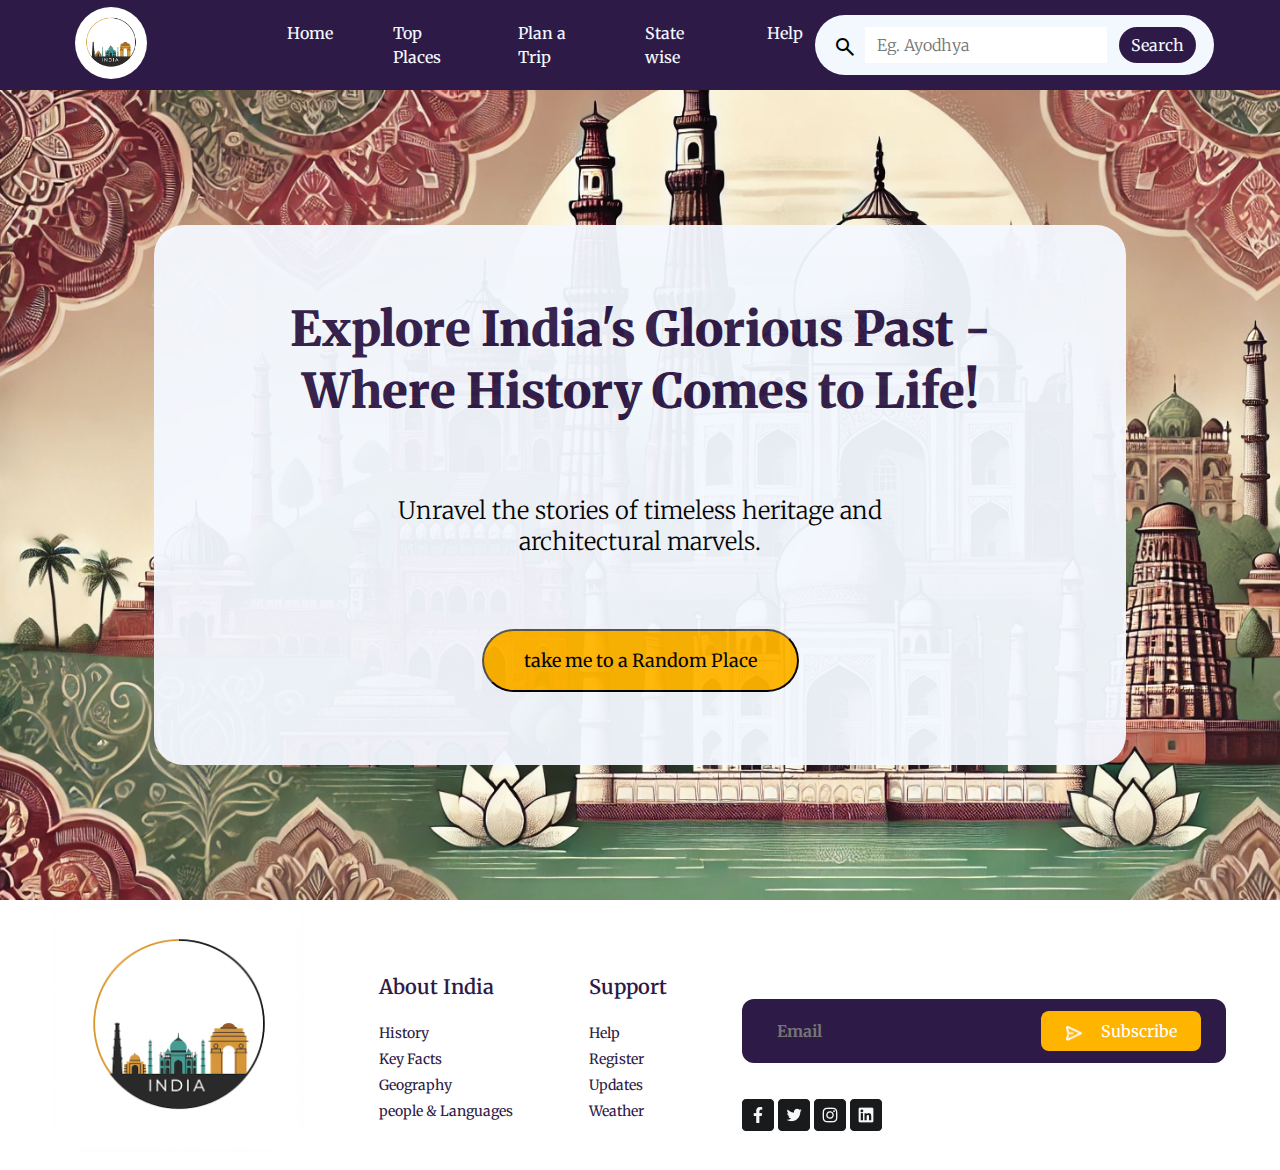
<file: index.html>
<!DOCTYPE html>
<html lang="en">
<head>
    <meta charset="UTF-8">
    <meta name="viewport" content="width=device-width, initial-scale=1.0">
    <title>Historical places|Home</title>
    <!-- CSS -->
     <link rel="stylesheet" href="./style.css">
    <!-- Google Font -->
    <link rel="preconnect" href="https://fonts.googleapis.com">
    <link rel="preconnect" href="https://fonts.gstatic.com" crossorigin>
    <link href="https://fonts.googleapis.com/css2?family=Merriweather:ital,wght@0,300;0,400;0,900;1,300&display=swap" rel="stylesheet">


    <!-- icons -->
    <link rel="stylesheet" href="https://fonts.googleapis.com/css2?family=Material+Symbols+Outlined:opsz,wght,FILL,GRAD@24,400,0,0&icon_names=search" />
</head>
<body>
    <div class="container">
        <section class="navbar">
            <nav class="navbar-container">
                <div class="navbar-logo">
                    <img src="./assets/logo.png" alt="logo">
                </div>
                <div class="nav-list">
                    <ul class="list">
                        <li class="list-item"><a href="./index.html">Home</a></li>
                        <li class="list-item"><a href="./topPlace.html">Top Places</a></li>
                        <li class="list-item"><a href="./planATrip.html">Plan a Trip</a></li>
                        <li class="list-item"><a href="./State.html">State wise</a></li>
                        <li class="list-item"><a href="./help.html">Help</a></li>
                    </ul>
                </div>
                <div class="nav-search">
                    <div class="nav-search-input">
                        <span class= "material-symbols-outlined">search</span>
                        <input type="text" placeholder="Eg. Ayodhya">
                    </div>
                    <button class="navbar-btn">Search</button>
                </div>
            </nav>
        </section>

        <section class="banner">
            <div class="banner-container">
                <h1 class="heading-text">
                    Explore India's Glorious Past - Where History Comes to Life!
                </h1>
                <p class="description">
                    Unravel the stories of timeless heritage and architectural marvels.
                </p>
                
                <button class="banner-btn">
                    <a href="#">take me to a Random Place</a>
                </button>
                
            </div>
        </section>

        <!-- Creating a footer section -->
      <footer>
        
        <img
          src="./assets/logo.png"
          alt="beatsLogo-footer"
          class="footer-logo"
        />

        <!-- Creating a About India menu -->
        <ul>
          <li><a href="#">About India</a></li>
          <li><a href="#">History</a></li>
          <li><a href="#">Key Facts</a></li>
          <li><a href="#">Geography</a></li>
          <li><a href="#">people & Languages</a></li>
        </ul>

        
        <ul>
          <li><a href="#">Support</a></li>
          <li><a href="#">Help</a></li>
          <li><a href="#">Register</a></li>
          <li><a href="#">Updates</a></li>
          <li><a href="#">Weather</a></li>
        </ul>

        <div class="footer-SocialMeadia">
          <div class="footer-email-section">
            <input type="email" placeholder="Email" />
            <div class="email-subscription">
              <img src="./assets/rightArrow.png" alt="rightArrow" />
              <p>Subscribe</p>
            </div>
          </div>

          <div>
            <img src="./assets/facebook.png" alt="facebook" />
            <img src="./assets/twitter.png" alt="twitter" />
            <img src="./assets/instagram.png" alt="instagram" />
            <img src="./assets/linkedin.png" alt="linkedin" />
          </div>
        </div>
      </footer>
    </div>


</body>
</html>
</file>
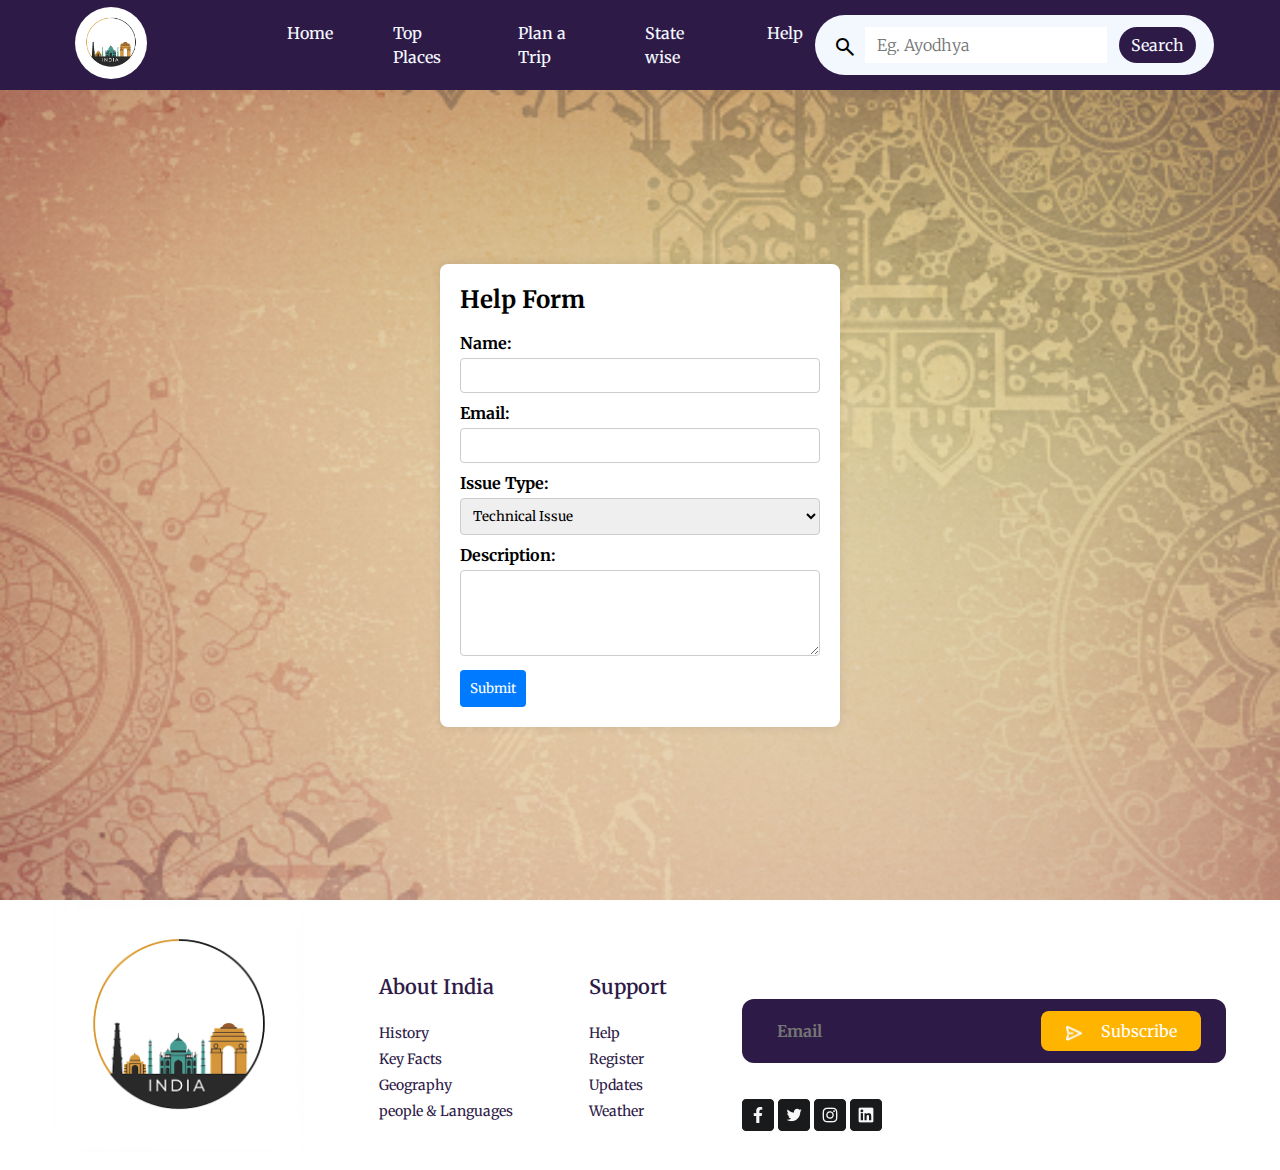
<file: help.html>
<!DOCTYPE html>
<html lang="en">
<head>
    <meta charset="UTF-8">
    <meta name="viewport" content="width=device-width, initial-scale=1.0">
    <title>Help</title>
    <!-- CSS -->
     <link rel="stylesheet" href="./help.css">
    <!-- Google Font -->
    <link rel="preconnect" href="https://fonts.googleapis.com">
    <link rel="preconnect" href="https://fonts.gstatic.com" crossorigin>
    <link href="https://fonts.googleapis.com/css2?family=Merriweather:ital,wght@0,300;0,400;0,900;1,300&display=swap" rel="stylesheet">


    <!-- icons -->
    <link rel="stylesheet" href="https://fonts.googleapis.com/css2?family=Material+Symbols+Outlined:opsz,wght,FILL,GRAD@24,400,0,0&icon_names=search" />
</head>
<body>
    <div class="container">
        <section class="navbar">
            <nav class="navbar-container">
                <div class="navbar-logo">
                    <img src="./assets/logo.png" alt="logo">
                </div>
                <div class="nav-list">
                    <ul class="list">
                        <li class="list-item"><a href="./index.html">Home</a></li>
                        <li class="list-item"><a href="./topPlace.html">Top Places</a></li>
                        <li class="list-item"><a href="./planATrip.html">Plan a Trip</a></li>
                        <li class="list-item"><a href="./State.html">State wise</a></li>
                        <li class="list-item"><a href="./help.html">Help</a></li>
                    </ul>
                </div>
                <div class="nav-search">
                    <div class="nav-search-input">
                        <span class= "material-symbols-outlined">search</span>
                        <input type="text" placeholder="Eg. Ayodhya">
                    </div>
                    <button class="navbar-btn">Search</button>
                </div>
            </nav>
        </section>
<!-- Main  -->
<main>

<body>
    <div class="form-container">
        <h2>Help Form</h2>
        <form action="#" method="post">
            <label for="name">Name:</label>
            <input type="text" id="name" name="name" required>
            
            <label for="email">Email:</label>
            <input type="email" id="email" name="email" required>
            
            <label for="issue">Issue Type:</label>
            <select id="issue" name="issue">
                <option value="technical">Technical Issue</option>
                <option value="billing">Billing Inquiry</option>
                <option value="general">General Question</option>
                <option value="other">Other</option>
            </select>
            
            <label for="description">Description:</label>
            <textarea id="description" name="description" rows="4" required></textarea>
            
            <button type="submit">Submit</button>
        </form>
    </div>
</main>

<!-- Creating a footer section -->
<footer>
        
    <img
      src="./assets/logo.png"
      alt="beatsLogo-footer"
      class="footer-logo"
    />

    <!-- Creating a About India menu -->
    <ul>
      <li><a href="#">About India</a></li>
      <li><a href="#">History</a></li>
      <li><a href="#">Key Facts</a></li>
      <li><a href="#">Geography</a></li>
      <li><a href="#">people & Languages</a></li>
    </ul>

    
    <ul>
      <li><a href="#">Support</a></li>
      <li><a href="#">Help</a></li>
      <li><a href="#">Register</a></li>
      <li><a href="#">Updates</a></li>
      <li><a href="#">Weather</a></li>
    </ul>

    <div class="footer-SocialMeadia">
      <div class="footer-email-section">
        <input type="email" placeholder="Email" />
        <div class="email-subscription">
          <img src="./assets/rightArrow.png" alt="rightArrow" />
          <p>Subscribe</p>
        </div>
      </div>

      <div>
        <img src="./assets/facebook.png" alt="facebook" />
        <img src="./assets/twitter.png" alt="twitter" />
        <img src="./assets/instagram.png" alt="instagram" />
        <img src="./assets/linkedin.png" alt="linkedin" />
      </div>
    </div>
  </footer>
</div>
</body>
</html>
</file>
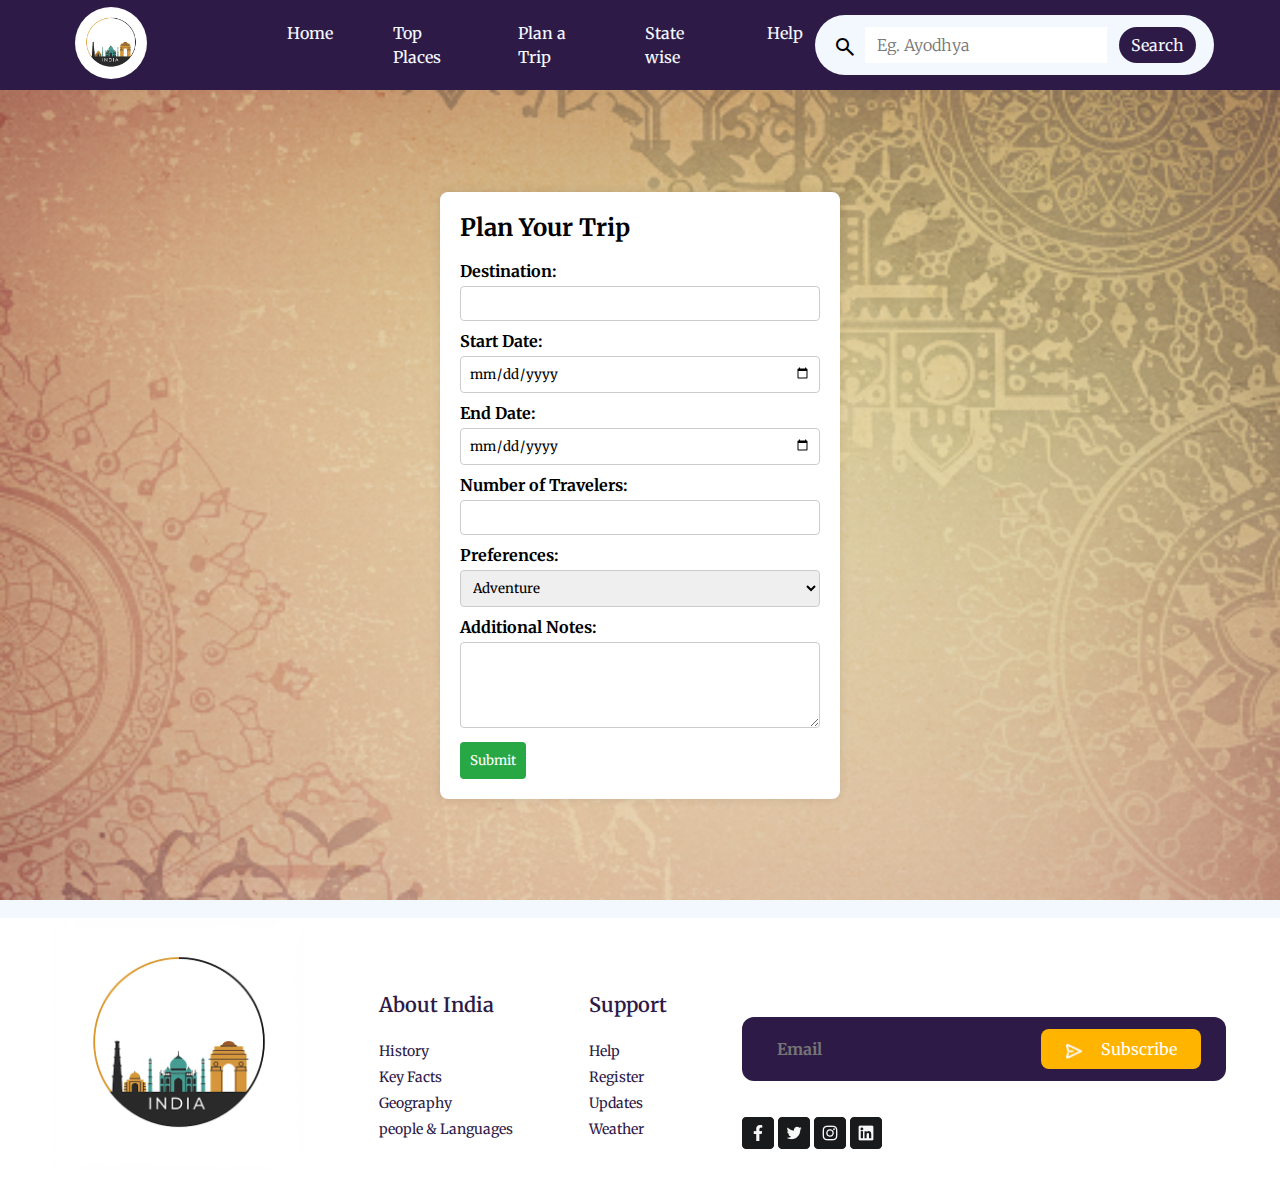
<file: planATrip.html>
<!DOCTYPE html>
<html lang="en">
<head>
    <meta charset="UTF-8">
    <meta name="viewport" content="width=device-width, initial-scale=1.0">
    <title>Plan A Trip</title>
    <!-- CSS -->
     <link rel="stylesheet" href="./planATrip.css">
    <!-- Google Font -->
    <link rel="preconnect" href="https://fonts.googleapis.com">
    <link rel="preconnect" href="https://fonts.gstatic.com" crossorigin>
    <link href="https://fonts.googleapis.com/css2?family=Merriweather:ital,wght@0,300;0,400;0,900;1,300&display=swap" rel="stylesheet">


    <!-- icons -->
    <link rel="stylesheet" href="https://fonts.googleapis.com/css2?family=Material+Symbols+Outlined:opsz,wght,FILL,GRAD@24,400,0,0&icon_names=search" />
</head>
<body>
    <div class="container">
        <section class="navbar">
            <nav class="navbar-container">
                <div class="navbar-logo">
                    <img src="./assets/logo.png" alt="logo">
                </div>
                <div class="nav-list">
                    <ul class="list">
                        <li class="list-item"><a href="./index.html">Home</a></li>
                        <li class="list-item"><a href="./topPlace.html">Top Places</a></li>
                        <li class="list-item"><a href="./planATrip.html">Plan a Trip</a></li>
                        <li class="list-item"><a href="./State.html">State wise</a></li>
                        <li class="list-item"><a href="./help.html">Help</a></li>
                    </ul>
                </div>
                <div class="nav-search">
                    <div class="nav-search-input">
                        <span class= "material-symbols-outlined">search</span>
                        <input type="text" placeholder="Eg. Ayodhya">
                    </div>
                    <button class="navbar-btn">Search</button>
                </div>
            </nav>
        </section>
<!-- Main  -->
<main>
    <div class="form-container">
        <h2>Plan Your Trip</h2>
        <form action="#" method="post">
            <label for="destination">Destination:</label>
            <input type="text" id="destination" name="destination" required>
            
            <label for="start-date">Start Date:</label>
            <input type="date" id="start-date" name="start-date" required>
            
            <label for="end-date">End Date:</label>
            <input type="date" id="end-date" name="end-date" required>
            
            <label for="travelers">Number of Travelers:</label>
            <input type="number" id="travelers" name="travelers" min="1" required>
            
            <label for="preferences">Preferences:</label>
            <select id="preferences" name="preferences">
                <option value="adventure">Adventure</option>
                <option value="relaxation">Relaxation</option>
                <option value="cultural">Cultural</option>
                <option value="nature">Nature</option>
            </select>
            
            <label for="notes">Additional Notes:</label>
            <textarea id="notes" name="notes" rows="4"></textarea>
            
            <button type="submit">Submit</button>
        </form>
    </div>
</main>

<!-- Creating a footer section -->
<footer>
        
    <img
      src="./assets/logo.png"
      alt="beatsLogo-footer"
      class="footer-logo"
    />

    <!-- Creating a About India menu -->
    <ul>
      <li><a href="#">About India</a></li>
      <li><a href="#">History</a></li>
      <li><a href="#">Key Facts</a></li>
      <li><a href="#">Geography</a></li>
      <li><a href="#">people & Languages</a></li>
    </ul>

    
    <ul>
      <li><a href="#">Support</a></li>
      <li><a href="#">Help</a></li>
      <li><a href="#">Register</a></li>
      <li><a href="#">Updates</a></li>
      <li><a href="#">Weather</a></li>
    </ul>

    <div class="footer-SocialMeadia">
      <div class="footer-email-section">
        <input type="email" placeholder="Email" />
        <div class="email-subscription">
          <img src="./assets/rightArrow.png" alt="rightArrow" />
          <p>Subscribe</p>
        </div>
      </div>

      <div>
        <img src="./assets/facebook.png" alt="facebook" />
        <img src="./assets/twitter.png" alt="twitter" />
        <img src="./assets/instagram.png" alt="instagram" />
        <img src="./assets/linkedin.png" alt="linkedin" />
      </div>
    </div>
  </footer>
</div>
</body>
</html>
</file>
<file: style.css>
/* .merriweather-black {
    font-weight: 900;
    font-style: normal;
} */

*{
    margin: 0;
    padding: 0;
    box-sizing: border-box;
    font-family: "Merriweather", serif;   
}
.container{
    width: 100%;
    display: flex;
    flex-direction: column;
    background-color: #F3F8FF;
}

.navbar-container{
    padding: 16px;
    background-color: #2E1A47;
    display: flex;
    flex-direction: row;
    align-items: center;
    justify-content: space-between;
    height: 10vh;
}
.navbar-logo{
    margin-left: 4vw;
    padding: 8px;
    
}
.navbar-logo img{
    height: 8vh;
    border-radius: 50%;
}
.nav-list{
    flex-grow: 1;
    padding-left: 120px;
}
.list{
    display: flex;
    flex-direction: row;
    list-style: none;
    gap: 36px;
}
.list-item{
    padding: 8px 12px;
    border-radius: 8px;
    cursor: pointer;
}
.list-item:hover{
    border: 1px solid #F3F8FF
}
.list-item a{
    font-style: normal;
    color: #F3F8FF;
    text-decoration: none;
    font-weight: 500;
    font-size: 16px;
    line-height: 24px;
}
.nav-search{
    display: flex;
    flex-direction: row;
    gap: 12px;
    margin-right: 50px;
    /* border: 1px solid #F3F8FF ; */
    background-color: #F3F8FF;
    padding: 12px 18px;
    border-radius: 150px;
    cursor: pointer;
}
.nav-search-input{
    display: flex;
    flex-direction: row;
    gap: 8px;
}
.nav-search-input span{
    padding: 8px 0;
    height: 18px;
}
.nav-search-input input{
    font-size: 16px;
    line-height: 20px;
    padding: 8px 12px;
    border: none;
    font-style: normal;
    font-weight: 100;
}
.navbar-btn{
    padding: 8px 12px;
    border-radius: 100px;
    font-size: 16px;
    color: #F3F8FF;
    background-color: #2E1A47;
    cursor: pointer;
    border: none;
}
.navbar-btn:hover{
    color: #2E1A47;
    background-color: #fff;
    border: none;
    box-shadow:#2E1A47 0 0 10px 1px;
}

/* Hero section */
.banner{
    background-image: url(./assets/bgc-main.webp);
    background-attachment: fixed;
    background-size: cover;
    padding: 0 5vw;
    /* opacity: 50%; */
    height: 90vh;
}
.banner-container{
    background-color: #F3F8FF;
    opacity: 95%;
    height: 60vh;
    display: flex;
    flex-direction: column;
    justify-content: space-evenly;
    align-items: center;
    margin: 15vh 7vw;
    border-radius: 30px;
}
.heading-text{
    font-style: normal;
    font-size: 48px;
    font-weight: 900;
    max-width: 60vw;
    line-height: 62px;
    text-align: center;
    color: #2E1A47;
}
.description{
    font-style: normal;
    font-size: 24px;
    max-width: 45vw;
    text-align: center;
    color: black;
    font-weight: 300;
}
.banner-btn{
    padding: 18px 40px;
    font-size: 18px;
    background-color: #FFB400 ;
    opacity: 100%;
    border-radius: 60px;
    cursor: pointer;
}
.banner-btn:hover{
    box-shadow: black 0 0 10px 1px;
}
.banner-btn a{
    text-decoration: none;
    color: black;
}


/* Footer------------- */
/* Designing Footer of website */
footer{
    height: 30vh;
    background-color: #fff;
    display: flex;
    flex-direction: row;
    padding: 54px;
    justify-content: space-between;
    align-items: flex-start;
}
.footer-logo{
    position: relative;
    top: -52px;
    height: 250px;
}
li{
    list-style: none;
}
a{
    text-decoration: none;
    color: #2E1A47;
}
footer ul li:first-child{
    font-size: 20px;
    font-weight: 600;
    padding: 20px 0;
    font-style: normal;
}
footer ul li{
    font-size: 14px;
    line-height: 26px;
}
.footer-SocialMeadia{
    margin-top: 5vh;
    display: flex;
    flex-direction: column;
    gap: 36px;
}
.footer-email-section{
    display: flex;
    flex-direction: row;
    background-color: #2E1A47;
    padding: 12px 25px;
    border-radius: 12px;
    gap: 36px;
    justify-content: space-between;
    align-items: center;
}
.footer-email-section input{
    background-color: transparent;
    font-size: 16px;
    font-weight: 700;
    padding: 5px 10px 5px 10px;
    /* background-color: #181a1b; */
    border: none;
}
.email-subscription{
    background-color: #FFB400;
    display: flex;
    flex-direction: row;
    justify-content: space-between;
    gap: 18px;
    padding: 10px 24px;
    border-radius: 8px;
}
.email-subscription img{
    background-color: transparent;
    height: 16px;
    position: relative;
    top: 4px;
}
.email-subscription p{
    color: white;
}
</file>
<file: help.css>
/* Nav Bar */

*{
    margin: 0;
    padding: 0;
    box-sizing: border-box;
    font-family: "Merriweather", serif;   
}
.container{
    width: 100%;
    display: flex;
    flex-direction: column;
    background-color: #F3F8FF;
}

.navbar-container{
    padding: 16px;
    background-color: #2E1A47;
    display: flex;
    flex-direction: row;
    align-items: center;
    justify-content: space-between;
    height: 10vh;
}
.navbar-logo{
    margin-left: 4vw;
    padding: 8px;
    
}
.navbar-logo img{
    height: 8vh;
    border-radius: 50%;
}
.nav-list{
    flex-grow: 1;
    padding-left: 120px;
}
.list{
    display: flex;
    flex-direction: row;
    list-style: none;
    gap: 36px;
}
.list-item{
    padding: 8px 12px;
    border-radius: 8px;
    cursor: pointer;
}
.list-item:hover{
    border: 1px solid #F3F8FF
}
.list-item a{
    font-style: normal;
    color: #F3F8FF;
    text-decoration: none;
    font-weight: 500;
    font-size: 16px;
    line-height: 24px;
}
.nav-search{
    display: flex;
    flex-direction: row;
    gap: 12px;
    margin-right: 50px;
    /* border: 1px solid #F3F8FF ; */
    background-color: #F3F8FF;
    padding: 12px 18px;
    border-radius: 150px;
    cursor: pointer;
}
.nav-search-input{
    display: flex;
    flex-direction: row;
    gap: 8px;
}
.nav-search-input span{
    padding: 8px 0;
    height: 18px;
}
.nav-search-input input{
    font-size: 16px;
    line-height: 20px;
    padding: 8px 12px;
    border: none;
    font-style: normal;
    font-weight: 100;
}
.navbar-btn{
    padding: 8px 12px;
    border-radius: 100px;
    font-size: 16px;
    color: #F3F8FF;
    background-color: #2E1A47;
    cursor: pointer;
    border: none;
}
.navbar-btn:hover{
    color: #2E1A47;
    background-color: #fff;
    border: none;
    box-shadow:#2E1A47 0 0 10px 1px;
}

/* Main section -------------------------------------------- */
main{
    background-image: url(./assets/bgc-another.png);
    background-attachment: fixed;
    background-size: cover;

    display: flex;
    justify-content: center;
    align-items: center;
    width: 100%;
    height: 90vh;
    padding: 20px;
    
}

.form-container h2{
    margin-bottom: 18px;
}
    
.form-container {
    max-width: 400px;
    margin: auto;
    background: white;
    padding: 20px;
    border-radius: 8px;
    box-shadow: 0 0 10px rgba(0, 0, 0, 0.1);
}
label {
    font-weight: bold;
}
form input, select, textarea {
    width: 100%;
    padding: 8px;
    margin-top: 5px;
    margin-bottom: 10px;
    border: 1px solid #ccc;
    border-radius: 4px;
}
button {
    background-color: #007bff;
    color: white;
    padding: 10px;
    border: none;
    border-radius: 4px;
    cursor: pointer;
}
button:hover {
    background-color: #0056b3;
}
  

/* Footer------------- */
/* Designing Footer of website */
footer{
    height: 30vh;
    background-color: #fff;
    display: flex;
    flex-direction: row;
    padding: 54px;
    justify-content: space-between;
    align-items: flex-start;
}
.footer-logo{
    position: relative;
    top: -52px;
    height: 250px;
}
li{
    list-style: none;
}
a{
    text-decoration: none;
    color: #2E1A47;
}
footer ul li:first-child{
    font-size: 20px;
    font-weight: 600;
    padding: 20px 0;
    font-style: normal;
}
footer ul li{
    font-size: 14px;
    line-height: 26px;
}
.footer-SocialMeadia{
    margin-top: 5vh;
    display: flex;
    flex-direction: column;
    gap: 36px;
}
.footer-email-section{
    display: flex;
    flex-direction: row;
    background-color: #2E1A47;
    padding: 12px 25px;
    border-radius: 12px;
    gap: 36px;
    justify-content: space-between;
    align-items: center;
}
.footer-email-section input{
    background-color: transparent;
    font-size: 16px;
    font-weight: 700;
    padding: 5px 10px 5px 10px;
    /* background-color: #181a1b; */
    border: none;
}
.email-subscription{
    background-color: #FFB400;
    display: flex;
    flex-direction: row;
    justify-content: space-between;
    gap: 18px;
    padding: 10px 24px;
    border-radius: 8px;
}
.email-subscription img{
    background-color: transparent;
    height: 16px;
    position: relative;
    top: 4px;
}
.email-subscription p{
    color: white;
}
</file>
<file: planATrip.css>
/* Nav Bar */

*{
    margin: 0;
    padding: 0;
    box-sizing: border-box;
    font-family: "Merriweather", serif;   
}
.container{
    width: 100%;
    display: flex;
    flex-direction: column;
    background-color: #F3F8FF;
}

.navbar-container{
    padding: 16px;
    background-color: #2E1A47;
    display: flex;
    flex-direction: row;
    align-items: center;
    justify-content: space-between;
    height: 10vh;
}
.navbar-logo{
    margin-left: 4vw;
    padding: 8px;
    
}
.navbar-logo img{
    height: 8vh;
    border-radius: 50%;
}
.nav-list{
    flex-grow: 1;
    padding-left: 120px;
}
.list{
    display: flex;
    flex-direction: row;
    list-style: none;
    gap: 36px;
}
.list-item{
    padding: 8px 12px;
    border-radius: 8px;
    cursor: pointer;
}
.list-item:hover{
    border: 1px solid #F3F8FF
}
.list-item a{
    font-style: normal;
    color: #F3F8FF;
    text-decoration: none;
    font-weight: 500;
    font-size: 16px;
    line-height: 24px;
}
.nav-search{
    display: flex;
    flex-direction: row;
    gap: 12px;
    margin-right: 50px;
    /* border: 1px solid #F3F8FF ; */
    background-color: #F3F8FF;
    padding: 12px 18px;
    border-radius: 150px;
    cursor: pointer;
}
.nav-search-input{
    display: flex;
    flex-direction: row;
    gap: 8px;
}
.nav-search-input span{
    padding: 8px 0;
    height: 18px;
}
.nav-search-input input{
    font-size: 16px;
    line-height: 20px;
    padding: 8px 12px;
    border: none;
    font-style: normal;
    font-weight: 100;
}
.navbar-btn{
    padding: 8px 12px;
    border-radius: 100px;
    font-size: 16px;
    color: #F3F8FF;
    background-color: #2E1A47;
    cursor: pointer;
    border: none;
}
.navbar-btn:hover{
    color: #2E1A47;
    background-color: #fff;
    border: none;
    box-shadow:#2E1A47 0 0 10px 1px;
}

/* Main section -------------------------------------------- */
main{
    background-image: url(./assets/bgc-another.png);
    background-attachment: fixed;
    background-size: cover;

    display: flex;
    justify-content: center;
    align-items: center;
    width: 100%;
    height: 90vh;
    padding: 20px;
    margin-bottom: 18px;
}
.form-container {
    max-width: 400px;
    margin: auto;
    background: white;
    padding: 20px;
    border-radius: 8px;
    box-shadow: 0 0 10px rgba(0, 0, 0, 0.1);
}

.form-container h2{
    margin-bottom: 18px;
}
label {
    font-weight: bold;
}
form input, select, textarea {
    width: 100%;
    padding: 8px;
    margin-top: 5px;
    margin-bottom: 10px;
    border: 1px solid #ccc;
    border-radius: 4px;
}
button {
    background-color: #28a745;
    color: white;
    padding: 10px;
    border: none;
    border-radius: 4px;
    cursor: pointer;
}
button:hover {
    background-color: #218838;
}
    
  

/* Footer------------- */
/* Designing Footer of website */
footer{
    height: 30vh;
    background-color: #fff;
    display: flex;
    flex-direction: row;
    padding: 54px;
    justify-content: space-between;
    align-items: flex-start;
}
.footer-logo{
    position: relative;
    top: -52px;
    height: 250px;
}
li{
    list-style: none;
}
a{
    text-decoration: none;
    color: #2E1A47;
}
footer ul li:first-child{
    font-size: 20px;
    font-weight: 600;
    padding: 20px 0;
    font-style: normal;
}
footer ul li{
    font-size: 14px;
    line-height: 26px;
}
.footer-SocialMeadia{
    margin-top: 5vh;
    display: flex;
    flex-direction: column;
    gap: 36px;
}
.footer-email-section{
    display: flex;
    flex-direction: row;
    background-color: #2E1A47;
    padding: 12px 25px;
    border-radius: 12px;
    gap: 36px;
    justify-content: space-between;
    align-items: center;
}
.footer-email-section input{
    background-color: transparent;
    font-size: 16px;
    font-weight: 700;
    padding: 5px 10px 5px 10px;
    /* background-color: #181a1b; */
    border: none;
}
.email-subscription{
    background-color: #FFB400;
    display: flex;
    flex-direction: row;
    justify-content: space-between;
    gap: 18px;
    padding: 10px 24px;
    border-radius: 8px;
}
.email-subscription img{
    background-color: transparent;
    height: 16px;
    position: relative;
    top: 4px;
}
.email-subscription p{
    color: white;
}
</file>
